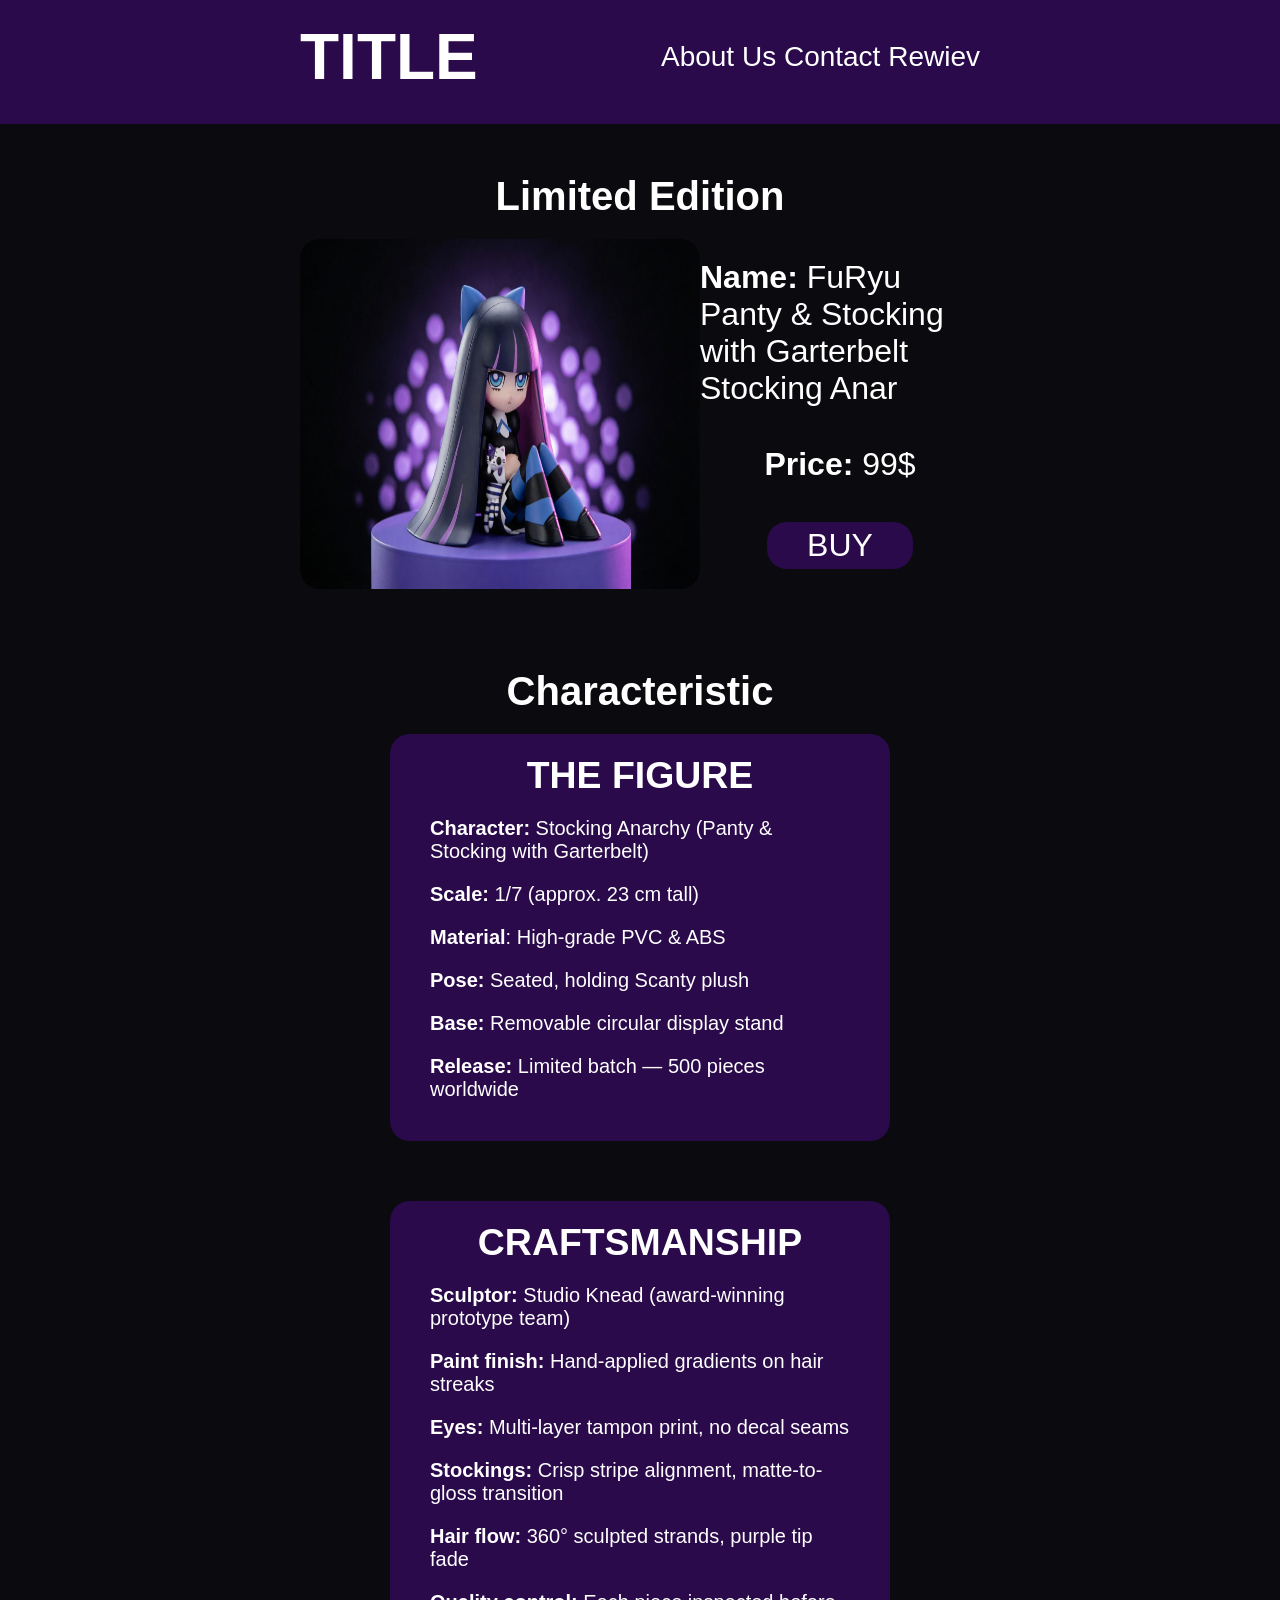
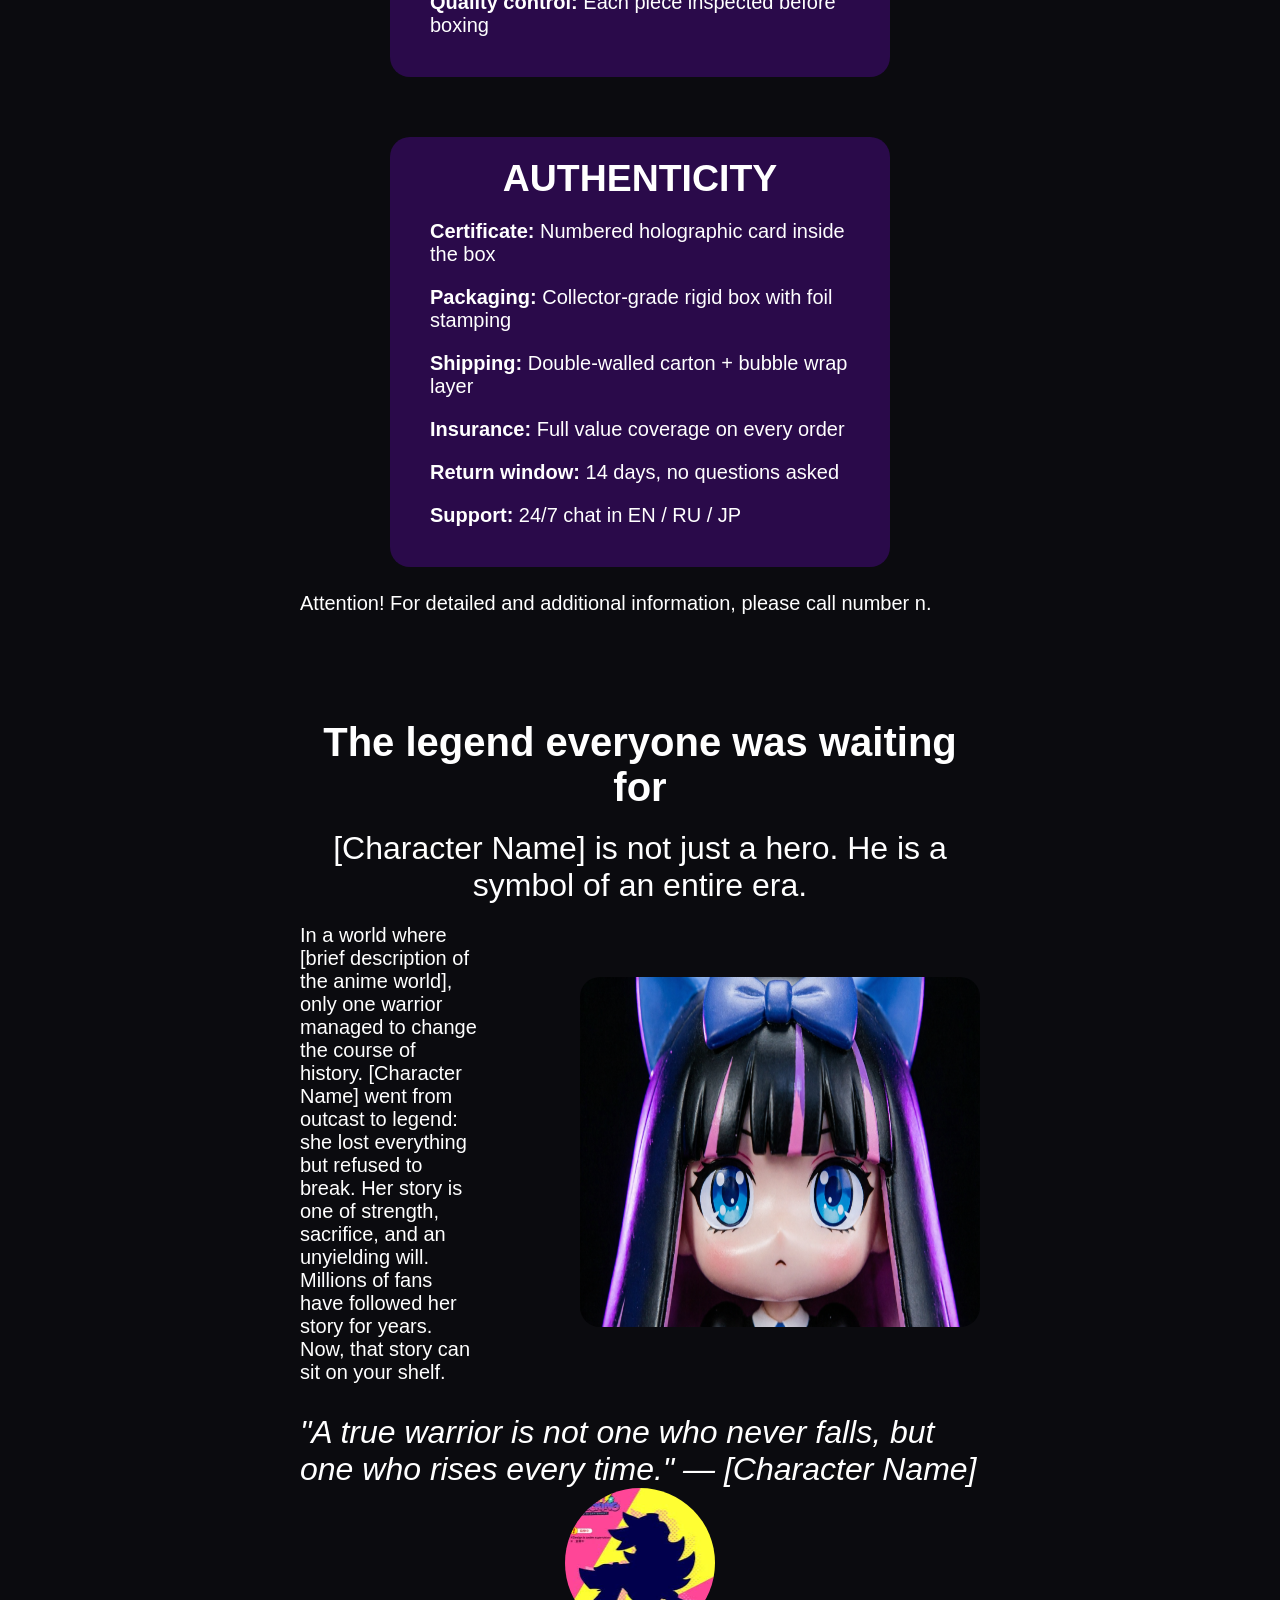
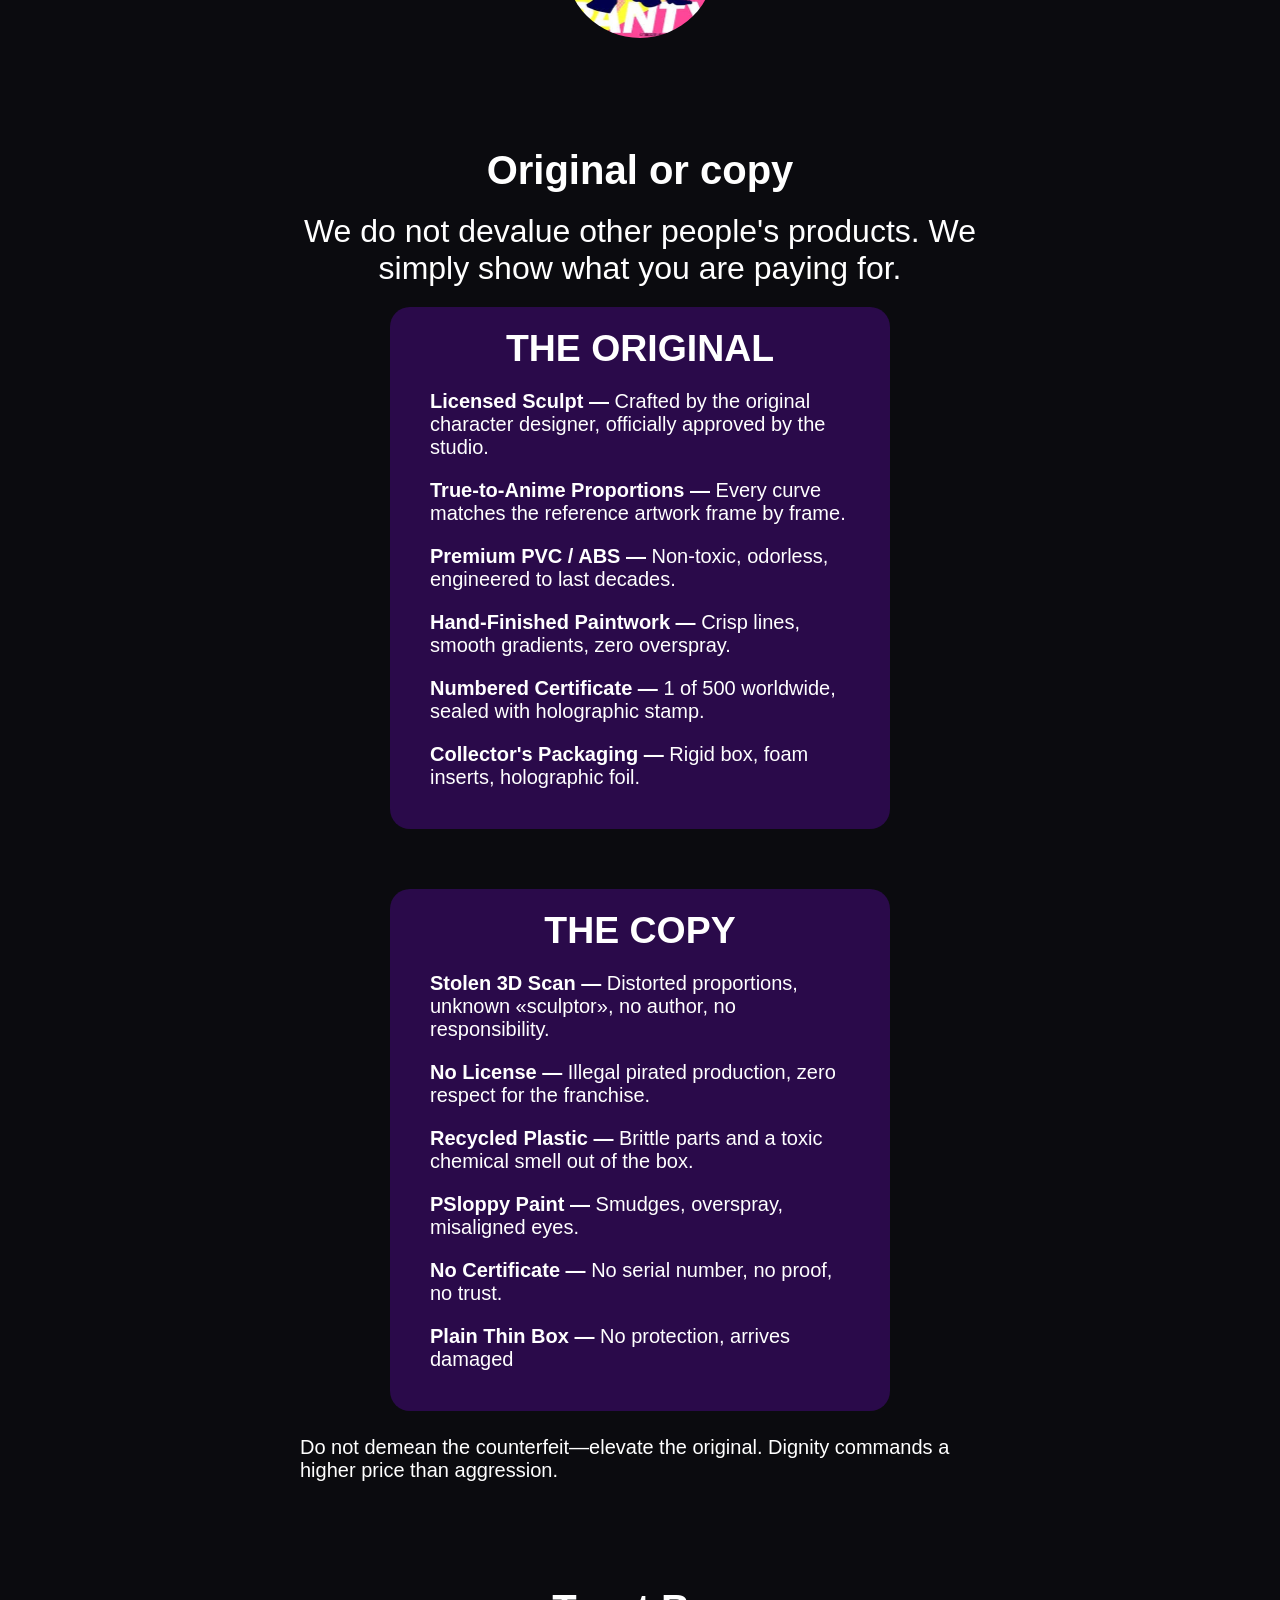
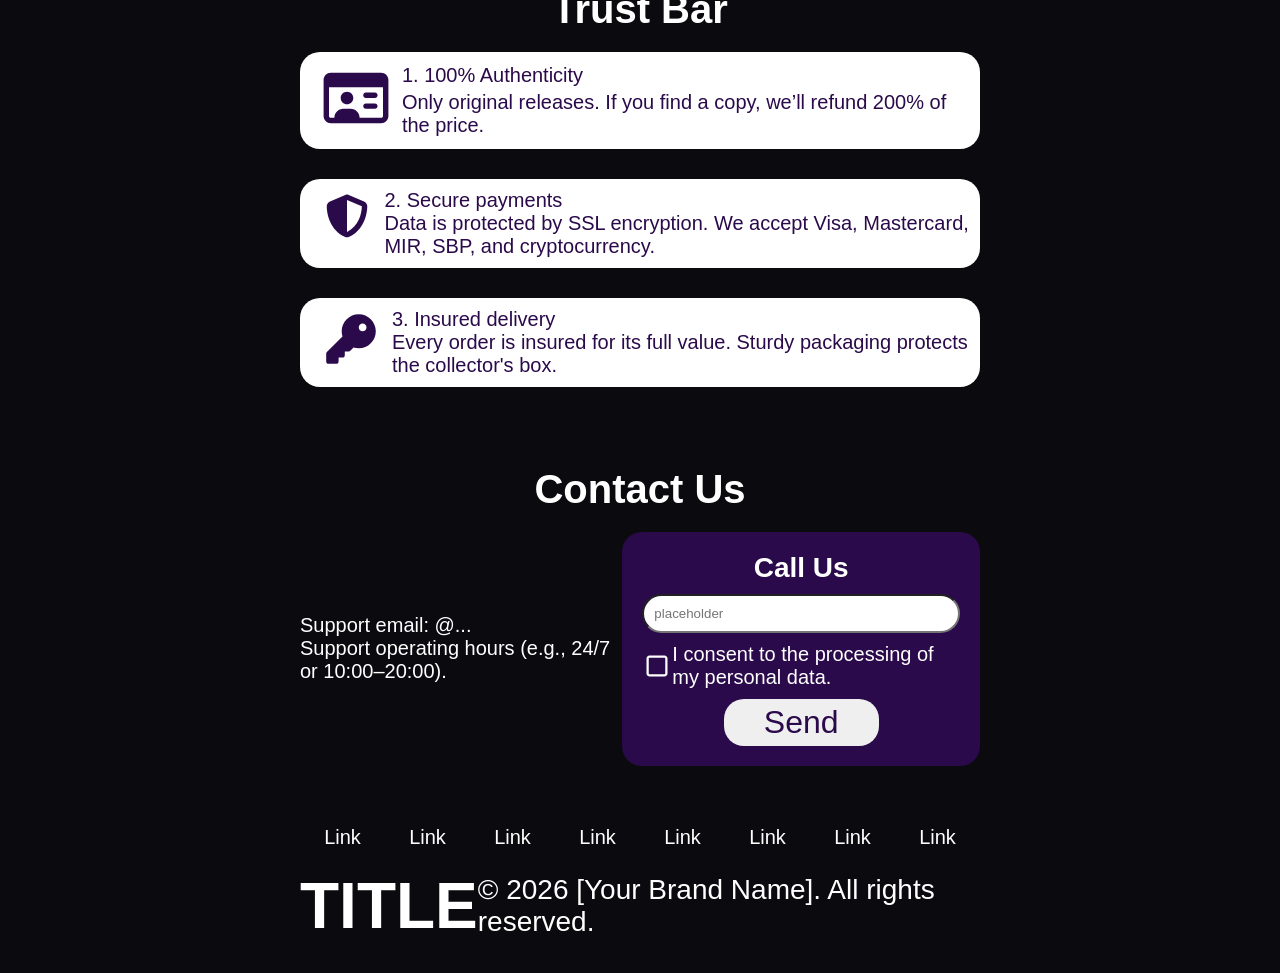
<file: index.html>
<!DOCTYPE html>
<html lang="en">
<head>
    <meta charset="UTF-8">
    <meta name="viewport" content="width=device-width, initial-scale=1.0">
    <title>Sakura Warrior 1/7 Scale Figure (Limited Edition) — Buy ​​Authentic | MelPixel Store</title>
    <link rel="stylesheet" href="src/css/main.min.css">
    <link rel="icon" type="image/png" href="src/img/favicon.svg">

    <meta name="description" content="1/7 scale Sakura Warrior collectible figure. Limited edition of 500 pieces. 100% authentic, numbered certificate, insured shipping.">
    <meta name="author" content="Mel Pixel">
    <meta name="keywords" content="anime figure, collectible figure, limited edition, Sakura Warrior, buy figure">
    <meta name="theme-color" content="#0B0B0F">

    <meta property="og:type" content="product">
    <meta property="og:title" content="Sakura Warrior 1/7 — limited-edition collectible figure">
    <meta property="og:description" content="Edition of 500 copies. Numbered certificate of authenticity. Insured delivery.">
    <meta property="og:image" content="https://melpixel.store/src/img/anime_figure1.png">
    <meta property="og:url" content="https://melissapixel.github.io/lending-plagin-vs-code/">
    <meta property="og:locale" content="ru_RU">

    <meta name="twitter:card" content="summary_large_image">
    <meta name="twitter:title" content="Sakura Warrior 1/7 Limited Edition">
    <meta name="twitter:description" content="Edition of 500 copies. Numbered certificate of authenticity. Insured delivery.">
    <meta property="og:image" content="https://melpixel.store/src/img/anime_figure1.png">

</head>
<body>
    <header class="header block">
        <div class="header__title title">
            <p>TITLE</p>
        </div>
        <div class="header__section-links">
            <a href="#">About Us</a>
            <a href="#">Contact</a>
            <a href="#">Rewiev</a>
        </div>
    </header>

    <main class="hero block">
        <h1 class="block__title">Limited Edition</h1>
        <div class="hero__info">
            <img class="anime-figure" src="src/img/anime_figure1.png" alt="anime-figure">
            <div class="info">
                <p><span>Name:</span> FuRyu Panty & Stocking with Garterbelt Stocking Anar</p>
                <p><span>Price:</span> 99$</p>
                <button class="button button--dark">BUY</button>
            </div>
        </div>
    </main>

    <section class="characteristic block">
        <h2 class="block__title">Characteristic</h2>
        <div class="container-cards">
            
            <div class="card">
                <h3 class="card__title">THE FIGURE</h3>
                <div class="card__list">
                    <ul>
                        <li><span>Character:</span> Stocking Anarchy (Panty & Stocking with Garterbelt)</li>
                        <li><span>Scale:</span> 1/7 (approx. 23 cm tall)</li>
                        <li><span>Material</span>: High-grade PVC & ABS</li>
                        <li><span>Pose:</span> Seated, holding Scanty plush</li>
                        <li><span>Base: </span>Removable circular display stand</li>
                        <li><span>Release:</span> Limited batch — 500 pieces worldwide</li>
                    </ul>
                </div>
            </div>
            <div class="card">
                <h3 class="card__title">CRAFTSMANSHIP</h3>
                <div class="card__list">
                    <ul>
                        <li><span>Sculptor:</span> Studio Knead (award-winning prototype team)</li>
                        <li><span>Paint finish:</span> Hand-applied gradients on hair streaks</li>
                        <li><span>Eyes:</span> Multi-layer tampon print, no decal seams</li>
                        <li><span>Stockings:</span> Crisp stripe alignment, matte-to-gloss transition</li>
                        <li><span>Hair flow:</span> 360° sculpted strands, purple tip fade</li>
                        <li><span>Quality control:</span> Each piece inspected before boxing</li>
                    </ul>
                </div>
            </div>
            <div class="card">
                <h3 class="card__title">AUTHENTICITY</h3>
                <div class="card__list">
                    <ul>
                        <li><span>Certificate:</span> Numbered holographic card inside the box</li>
                        <li><span>Packaging:</span> Collector-grade rigid box with foil stamping</li>
                        <li><span>Shipping:</span> Double-walled carton + bubble wrap layer</li>
                        <li><span>Insurance:</span> Full value coverage on every order</li>
                        <li><span>Return window:</span> 14 days, no questions asked</li>
                        <li><span>Support:</span> 24/7 chat in EN / RU / JP</li>
                    </ul>
                </div>
            </div>
        </div>
        <p class="disclaimer">Attention! For detailed and additional information, please call number n.</p>
    </section>


    <section class="legend block">
        <h2 class="block__title">The legend everyone was waiting for</h2>
        <p class="block__title-text">[Character Name] is not just a hero. He is a symbol of an entire era.</p>
        <div class="legend__info">
            <div class="info__text">
                <p class="">In a world where [brief description of the anime world], only one warrior managed to change the course of history. [Character Name] went from outcast to legend: she lost everything but refused to break. Her story is one of strength, sacrifice, and an unyielding will.</p>
                <p class="">Millions of fans have followed her story for years. Now, that story can sit on your shelf.</p>
            </div>
            <div class="info__img">
                <img class="anime-figure" src="src/img/anime_figure2.png" alt="amime-figure">
            </div>
        </div>
        <div class="legend__quote">
            <p class="quote">"A true warrior is not one who never falls, but one who rises every time." — [Character Name]</p>
            <img class="quote-img" src="src/img/anime-figure.jpg" alt="img-quote">
        </div>
    </section>

    <section class="original block">
        <h2 class="block__title">Original or copy</h2>
        <p class="block__title-text">We do not devalue other people's products. We simply show what you are paying for.</p>
        <div class="container-cards">
            <div class="card">
                <h3 class="card__title">THE ORIGINAL</h3>
                <div class="card__list">
                    <ul>
                        <li><span>Licensed Sculpt —</span> Crafted by the original character designer, officially approved by the studio.</li>
                        <li><span>True-to-Anime Proportions — </span>Every curve matches the reference artwork frame by frame.</li>
                        <li><span>Premium PVC / ABS — </span>Non-toxic, odorless, engineered to last decades.</li>
                        <li><span>Hand-Finished Paintwork —</span> Crisp lines, smooth gradients, zero overspray.</li>
                        <li><span>Numbered Certificate — </span>1 of 500 worldwide, sealed with holographic stamp.</li>
                        <li><span>Collector's Packaging —</span> Rigid box, foam inserts, holographic foil.</li>
                    </ul>
                </div>
            </div>
            <div class="card">
                <h3 class="card__title">THE COPY</h3>
                <div class="card__list">
                    <ul>
                        <li><span>Stolen 3D Scan — </span>Distorted proportions, unknown «sculptor», no author, no responsibility.</li>
                        <li><span>No License — </span>Illegal pirated production, zero respect for the franchise.</li>
                        <li><span>Recycled Plastic — </span>Brittle parts and a toxic chemical smell out of the box.</li>
                        <li><span>PSloppy Paint — </span> Smudges, overspray, misaligned eyes.</li>
                        <li><span>No Certificate — </span>No serial number, no proof, no trust.</li>
                        <li><span>Plain Thin Box — </span> No protection, arrives damaged</li>
                    </ul>
                </div>
            </div>
        </div>
        <p class="disclaimer">Do not demean the counterfeit—elevate the original. Dignity commands a higher price than aggression.</p>
    </section>

    <section class="trust block">
        <h2 class="block__title">Trust Bar</h2>
        <div class="trust__cards">
            <div class="card">
                <div class="card__icon">
                    <img src="src/img/icon/id-card-regular-full.svg" alt="icon">
                </div>
                <div class="card__text">
                    <p>1. 100% Authenticity</p>
                    <p>Only original releases. If you find a copy, we’ll refund 200% of the price.</p>
                </div>
            </div>
            <div class="card">
                <div class="card__icon">
                    <img src="src/img/icon/shield-halved-solid-full.svg" alt="icon">
                </div>
                <div class="card__text">
                    <p>2. Secure payments</p>
                    <p>Data is protected by SSL encryption. We accept Visa, Mastercard, MIR, SBP, and cryptocurrency.</p>
                </div>
            </div>
            <div class="card">
                <div class="card__icon">
                    <img src="src/img/icon/key-solid-full.svg" alt="icon">
                </div>
                <div class="card__text">
                    <p>3. Insured delivery</p>
                    <p>Every order is insured for its full value. Sturdy packaging protects the collector's box.</p>
                </div>
            </div>
        </div>
    </section>

    <section class="contact block">
        <h2 class="block__title">Contact Us</h2>
        <div class="contact__container">
            <div class="container__data">
                <p>Support email: @...</p>
                <p>Support operating hours (e.g., 24/7 or 10:00–20:00).</p>
            </div>
            <div class="container__form">
                <h3 class="form__title">Call Us</h3>
                <input placeholder="placeholder" type="text">
                <div class="form__agreement">
                    <img src="src/img/icon/square-regular-full.svg" alt="chekpoint">
                    <p>I consent to the processing of my personal data.</p>
                </div>
                <button class="button button--light">Send</button>
            </div>
        </div>
    </section>

    <footer class="footer block">
        <div class="footer__section-links">
            <a href="#">Link</a>
            <a href="#">Link</a>
            <a href="#">Link</a>
            <a href="#">Link</a>
            <a href="#">Link</a>
            <a href="#">Link</a>
            <a href="#">Link</a>
            <a href="#">Link</a>
        </div>
        <div class="footer__section">
            <div class="footer__title title">
                <p>TITLE</p>
            </div>
            <div class="footer_text">
                <p>© 2026 [Your Brand Name]. All rights reserved.</p>
            </div>
        </div>
    </footer>

</body>
</html>
</file>
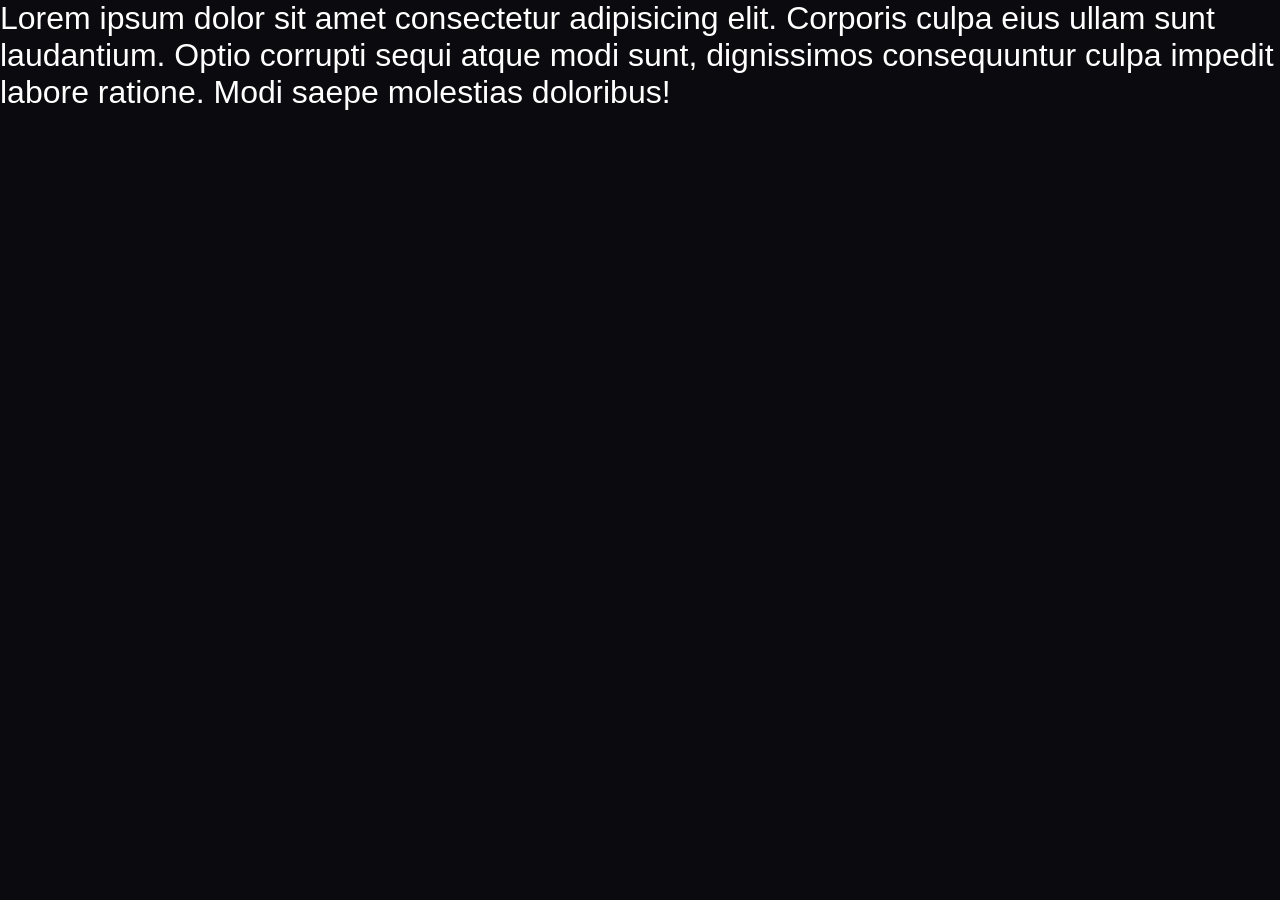
<file: main.html>
<!DOCTYPE html>
<html lang="en">
<head>
    <meta charset="UTF-8">
    <meta name="viewport" content="width=device-width, initial-scale=1.0">
    <title>Sakura Warrior 1/7 Scale Figure (Limited Edition) — Buy ​​Authentic | MelPixel Store</title>
    <link rel="stylesheet" href="src/css/main.min.css">
    <link rel="icon" type="image/png" href="src/img/favicon.svg">

    <meta name="description" content="1/7 scale Sakura Warrior collectible figure. Limited edition of 500 pieces. 100% authentic, numbered certificate, insured shipping.">
    <meta name="author" content="Mel Pixel">
    <meta name="keywords" content="anime figure, collectible figure, limited edition, Sakura Warrior, buy figure">
    <meta name="theme-color" content="#0B0B0F">

    <!-- <meta property="og:type" content="product">
    <meta property="og:title" content="Sakura Warrior 1/7 — лимитированная коллекционная фигурка">
    <meta property="og:description" content="Тираж 500 экземпляров. Номерной сертификат подлинности. Застрахованная доставка.">
    <meta property="og:image" content="https://melpixel.store/img/figure-og.jpg">
    <meta property="og:url" content="https://melpixel.store/">
    <meta property="og:locale" content="ru_RU">

    <meta name="twitter:card" content="summary_large_image">
    <meta name="twitter:title" content="Sakura Warrior 1/7 Limited Edition">
    <meta name="twitter:description" content="Коллекционная фигурка. Тираж 500 шт.">
    <meta name="twitter:image" content="https://melpixel.store/img/figure-og.jpg"> -->

</head>
<body>
    <p>
        Lorem ipsum dolor sit amet consectetur adipisicing elit. Corporis culpa eius ullam sunt laudantium. Optio corrupti sequi atque modi sunt, dignissimos consequuntur culpa impedit labore ratione. Modi saepe molestias doloribus!
    </p>
</body>
</html>
</file>
<file: src/css/main.min.css>
*{margin:0;padding:0;box-sizing:border-box}body{font-family:"Lucida Sans","Lucida Sans Regular","Lucida Grande","Lucida Sans Unicode",Geneva,Verdana,sans-serif;background:#0b0b0f;color:#fff;font-size:32px}a{text-decoration:none;color:#fff}span{font-weight:600}.title{font-weight:700;font-size:64px}.anime-figure{width:400px;height:350px;border-radius:20px}.button{padding:5px 40px;border-radius:20px;font-size:32px;border:none}.button--dark{color:#fff;background:#2a0a4a}.button--light{color:#2a0a4a}.container-cards{display:flex;justify-content:center;flex-wrap:wrap;gap:60px}.container-cards .card{background:#2a0a4a;padding:20px;max-width:500px;min-width:400px;border-radius:20px}.container-cards .card__title{text-align:center}.container-cards .card__list{font-size:20px}.container-cards .card__list ul,.container-cards .card__list li{padding:10px;list-style-type:none}.block{padding:30px 300px}.block__title{font-size:40px;text-align:center;padding:20px 0px}.block__title-text{font-size:32px;text-align:center;padding-bottom:20px}.disclaimer{font-size:20px;margin:25px 0px}.quote{font-style:italic}.quote-img{width:150px;height:150px;border-radius:50%}.header,.footer__section{display:flex;align-items:center;justify-content:space-between;padding-top:20px;background:#2a0a4a}.header__section-links,.footer__section__section-links{font-size:28px}.footer__section-links{display:flex;justify-content:space-around;font-size:20px}.footer__section{background:#0b0b0f}.footer__section .footer_text{font-size:28px}.hero__info{display:flex;justify-content:space-between}.hero__info .info{display:flex;flex-direction:column;align-items:center;justify-content:space-around}.hero__info .info p:first-child{max-width:600px}.legend__info{display:flex;justify-content:space-between;font-size:20px;gap:100px;align-items:center}.legend__quote{padding:30px 0px;display:flex;flex-direction:column;align-items:center}.trust__cards{display:flex;flex-direction:column;gap:30px}.trust__cards .card{display:flex;background:#fff;color:#2a0a4a;padding:10px;border-radius:20px;font-size:20px}.trust__cards .card__icon{width:100px;padding:0px 10px}.trust__cards .card__text{display:flex;flex-direction:column;justify-content:space-around}.contact__container{display:flex;font-size:20px;justify-content:space-between}.contact__container .container__data{display:flex;flex-direction:column;justify-content:center}.contact__container .container__form{display:flex;flex-direction:column;align-items:center;background:#2a0a4a;border-radius:20px;padding:20px;gap:10px}.contact__container .container__form .form__title{font-size:28px}.contact__container .container__form input{width:100%;padding:10px;border-radius:20px}.contact__container .container__form .form__agreement{display:flex;font-size:20px}.contact__container .container__form .form__agreement img{width:30px}/*# sourceMappingURL=main.min.css.map */
</file>
